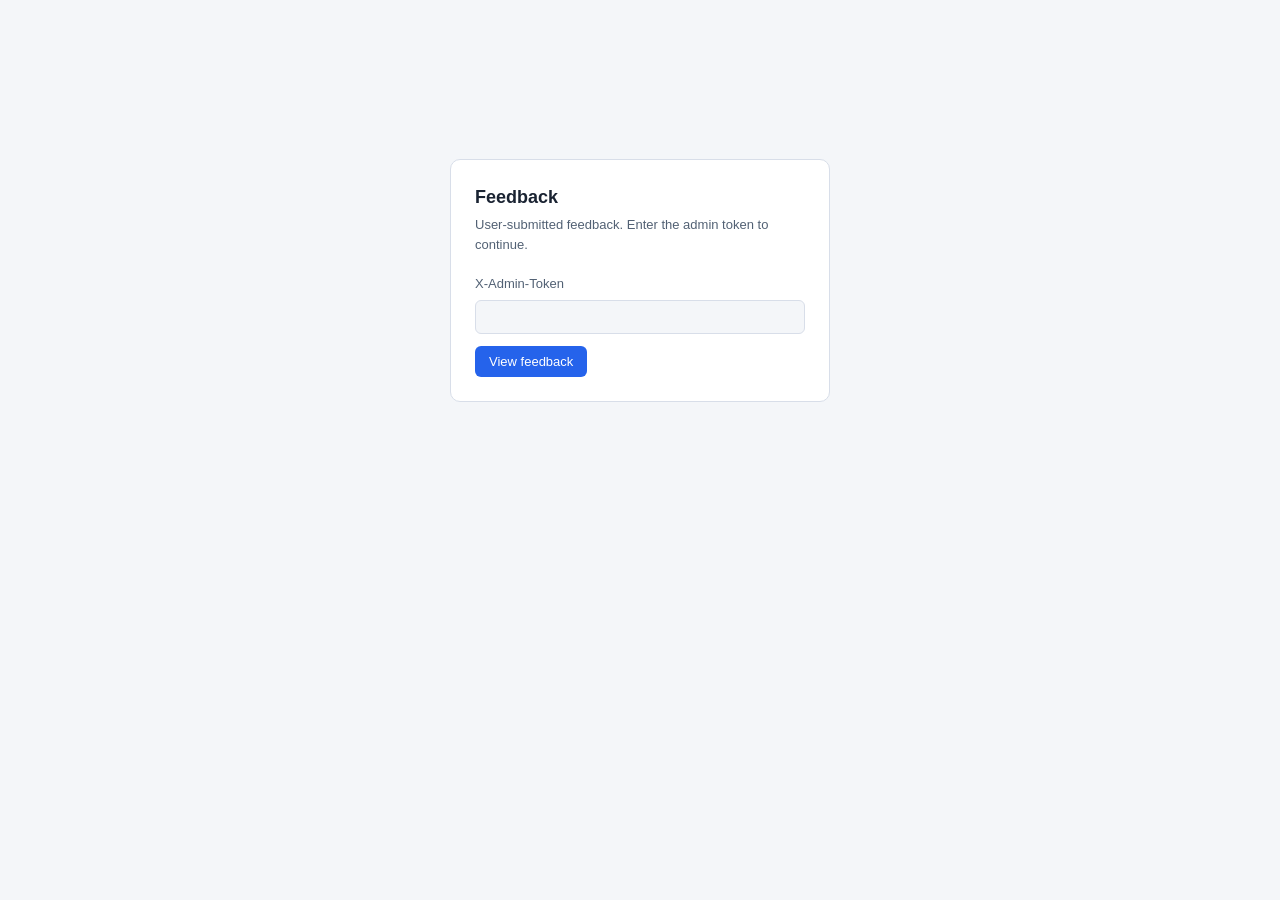
<file: frontend/src/admin/feedback.html>
<!doctype html>
<html lang="en">
<head>
<meta charset="utf-8" />
<meta name="viewport" content="width=device-width, initial-scale=1" />
<meta name="robots" content="noindex, nofollow" />
<title>Feedback — Admin</title>
<style>
  :root {
    --bg: #f4f6f9; --surface: #ffffff; --border: #d8dee9; --text: #1a2332;
    --muted: #526174; --accent: #2563eb; --accent-soft: #eff6ff;
    --success: #059669; --error: #dc2626; --card-bg: #f8fafc;
  }
  @media (prefers-color-scheme: dark) {
    :root {
      --bg: #0f172a; --surface: #1a2436; --border: #303f58; --text: #e8edf5;
      --muted: #9aabc0; --accent: #5b9dff; --accent-soft: #1c2c47;
      --success: #34d399; --error: #f87171; --card-bg: #212d42;
    }
  }
  * { box-sizing: border-box; }
  body {
    margin: 0; background: var(--bg); color: var(--text);
    font: 14px/1.5 -apple-system, BlinkMacSystemFont, "Segoe UI", sans-serif;
    padding: 24px;
  }
  h1 { font-size: 18px; margin: 0 0 4px; }
  .sub { color: var(--muted); margin: 0 0 20px; font-size: 13px; }
  .gate, .content { max-width: 1040px; margin: 0 auto; }
  .gate {
    max-width: 380px; margin-top: 15vh; background: var(--surface);
    border: 1px solid var(--border); border-radius: 10px; padding: 24px;
  }
  .gate label { display: block; font-size: 13px; color: var(--muted); margin-bottom: 6px; }
  .gate input {
    width: 100%; padding: 8px 10px; border: 1px solid var(--border);
    border-radius: 6px; background: var(--bg); color: var(--text); font-size: 14px;
  }
  .gate button, .toolbar button, .filters button {
    padding: 8px 14px; border: none; border-radius: 6px;
    background: var(--accent); color: white; font-size: 13px; cursor: pointer;
  }
  .gate button { margin-top: 12px; }
  .error { color: var(--error); font-size: 13px; margin-top: 10px; display: none; }
  .toolbar { display: flex; justify-content: space-between; align-items: flex-start; margin-bottom: 16px; gap: 16px; }
  .toolbar > .refresh-btn { background: transparent; color: var(--muted); border: 1px solid var(--border); }
  .filters {
    display: flex; flex-wrap: wrap; align-items: center; gap: 8px; margin-bottom: 20px;
    background: var(--surface); border: 1px solid var(--border); border-radius: 8px; padding: 12px;
  }
  .filters label { font-size: 12px; color: var(--muted); }
  .filters input[type="datetime-local"] {
    padding: 6px 8px; border: 1px solid var(--border); border-radius: 6px;
    background: var(--bg); color: var(--text); font-size: 13px;
  }
  .preset-btn {
    padding: 6px 10px; border: 1px solid var(--border); border-radius: 6px;
    background: var(--bg); color: var(--text); font-size: 12px; cursor: pointer;
  }
  .preset-btn:hover { background: var(--accent-soft); }
  .filters .divider { width: 1px; align-self: stretch; background: var(--border); margin: 0 4px; }
  .cards { display: grid; grid-template-columns: repeat(auto-fit, minmax(150px, 1fr)); gap: 12px; margin-bottom: 24px; }
  .card { background: var(--card-bg); border: 1px solid var(--border); border-radius: 8px; padding: 14px; }
  .card .n { font-size: 20px; font-weight: 600; }
  .card .l { font-size: 12px; color: var(--muted); margin-top: 2px; }
  table { width: 100%; border-collapse: collapse; background: var(--surface); border: 1px solid var(--border); border-radius: 8px; overflow: hidden; }
  th, td { text-align: left; padding: 8px 10px; border-bottom: 1px solid var(--border); font-size: 13px; vertical-align: top; }
  th { color: var(--muted); font-weight: 500; background: var(--card-bg); white-space: nowrap; }
  tr:last-child td { border-bottom: none; }
  td.message { white-space: pre-wrap; word-break: break-word; }
  td.when { white-space: nowrap; color: var(--muted); }
  .empty { color: var(--muted); padding: 20px; text-align: center; }
  .table-wrap { background: var(--surface); border: 1px solid var(--border); border-radius: 8px; overflow: hidden; }
  .table-wrap table { border: none; border-radius: 0; }
  .cap-note { color: var(--muted); font-size: 12px; margin-top: 8px; }
  .hidden { display: none; }
</style>
</head>
<body>

<div id="gate" class="gate">
  <h1>Feedback</h1>
  <p class="sub">User-submitted feedback. Enter the admin token to continue.</p>
  <label for="token">X-Admin-Token</label>
  <input id="token" type="password" autocomplete="off" spellcheck="false" />
  <button id="submit">View feedback</button>
  <p id="gateError" class="error"></p>
</div>

<div id="content" class="content hidden">
  <div class="toolbar">
    <div>
      <h1>Feedback</h1>
      <p id="subtitle" class="sub">Loading…</p>
    </div>
    <button id="refresh" type="button" class="refresh-btn">Refresh</button>
  </div>

  <div class="filters">
    <button type="button" class="preset-btn" data-hours="0">All time</button>
    <button type="button" class="preset-btn" data-hours="24">Last 24h</button>
    <button type="button" class="preset-btn" data-hours="168">Last 7d</button>
    <button type="button" class="preset-btn" data-hours="720">Last 30d</button>
    <div class="divider"></div>
    <label for="sinceInput">From</label>
    <input id="sinceInput" type="datetime-local" />
    <label for="untilInput">To</label>
    <input id="untilInput" type="datetime-local" />
    <button id="applyRange" type="button">Apply</button>
  </div>

  <div id="cards" class="cards"></div>

  <div id="tableWrap" class="table-wrap"></div>
  <p id="capNote" class="cap-note hidden"></p>
  <p id="contentError" class="error"></p>
</div>

<script>
(function () {
  const gate = document.getElementById('gate');
  const content = document.getElementById('content');
  const tokenInput = document.getElementById('token');
  const gateError = document.getElementById('gateError');
  const contentError = document.getElementById('contentError');
  const cardsEl = document.getElementById('cards');
  const subtitleEl = document.getElementById('subtitle');
  const sinceInput = document.getElementById('sinceInput');
  const untilInput = document.getElementById('untilInput');
  const tableWrap = document.getElementById('tableWrap');
  const capNote = document.getElementById('capNote');

  const RANGE_KEY = 'admin_feedback_range';
  const LIMIT = 2000;

  function toDatetimeLocalValue(isoString) {
    const d = new Date(isoString);
    const pad = (n) => String(n).padStart(2, '0');
    return d.getFullYear() + '-' + pad(d.getMonth() + 1) + '-' + pad(d.getDate()) +
      'T' + pad(d.getHours()) + ':' + pad(d.getMinutes());
  }

  function getStoredRange() {
    const raw = sessionStorage.getItem(RANGE_KEY);
    if (!raw) return null;
    try {
      const parsed = JSON.parse(raw);
      if (parsed && (parsed.since || parsed.until)) return parsed;
    } catch (e) { /* ignore malformed storage */ }
    return null;
  }

  function setStoredRange(since, until) {
    sessionStorage.setItem(RANGE_KEY, JSON.stringify({ since, until }));
    sinceInput.value = since ? toDatetimeLocalValue(since) : '';
    untilInput.value = until ? toDatetimeLocalValue(until) : '';
  }

  function readRangeInputs() {
    const since = sinceInput.value ? new Date(sinceInput.value).toISOString() : null;
    const until = untilInput.value ? new Date(untilInput.value).toISOString() : null;
    if (since && until && since >= until) {
      throw new Error('"From" must be before "To".');
    }
    return { since, until };
  }

  function getToken() {
    return sessionStorage.getItem('admin_token_feedback') || '';
  }

  function setToken(t) {
    sessionStorage.setItem('admin_token_feedback', t);
  }

  async function fetchFeedback(token, since, until) {
    const params = new URLSearchParams();
    if (since) params.set('since', since);
    if (until) params.set('until', until);
    params.set('limit', String(LIMIT));
    const url = '/api/admin/feedback?' + params.toString();
    const res = await fetch(url, { headers: { 'X-Admin-Token': token } });
    if (res.status === 403) throw new Error('Invalid token.');
    if (res.status === 404) throw new Error('Admin endpoint is not enabled (ADMIN_TOKEN not set on the server).');
    if (res.status === 400) {
      const body = await res.json().catch(() => ({}));
      throw new Error(body.detail || 'Invalid date range.');
    }
    if (!res.ok) throw new Error('Request failed (' + res.status + ').');
    return res.json();
  }

  function renderCards(entries) {
    const withZip = entries.filter((e) => e.zip).length;
    const states = new Set(entries.filter((e) => e.state).map((e) => e.state));
    const cards = [
      ['Entries shown', entries.length],
      ['Distinct states', states.size],
      ['With ZIP', withZip],
    ];
    cardsEl.innerHTML = '';
    cards.forEach(([label, value]) => {
      const card = document.createElement('div');
      card.className = 'card';
      const n = document.createElement('div');
      n.className = 'n';
      n.textContent = String(value);
      const l = document.createElement('div');
      l.className = 'l';
      l.textContent = label;
      card.appendChild(n);
      card.appendChild(l);
      cardsEl.appendChild(card);
    });
  }

  function formatWhen(isoString) {
    const d = new Date(isoString);
    return new Intl.DateTimeFormat('en-US', {
      year: 'numeric', month: 'short', day: '2-digit',
      hour: '2-digit', minute: '2-digit',
    }).format(d);
  }

  function renderTable(entries) {
    if (!entries.length) {
      tableWrap.innerHTML = '<div class="empty">No feedback in this range.</div>';
      return;
    }
    const el = document.createElement('table');
    const thead = document.createElement('thead');
    const headRow = document.createElement('tr');
    ['Submitted', 'State', 'ZIP', 'Message'].forEach((label) => {
      const th = document.createElement('th');
      th.textContent = label;
      headRow.appendChild(th);
    });
    thead.appendChild(headRow);
    el.appendChild(thead);

    const tbody = document.createElement('tbody');
    entries.forEach((entry) => {
      const tr = document.createElement('tr');

      const when = document.createElement('td');
      when.className = 'when';
      when.textContent = formatWhen(entry.submitted_at);
      tr.appendChild(when);

      const state = document.createElement('td');
      state.textContent = entry.state || '—';
      tr.appendChild(state);

      const zip = document.createElement('td');
      zip.textContent = entry.zip || '—';
      tr.appendChild(zip);

      const message = document.createElement('td');
      message.className = 'message';
      message.textContent = entry.message;
      tr.appendChild(message);

      tbody.appendChild(tr);
    });
    el.appendChild(tbody);
    tableWrap.innerHTML = '';
    tableWrap.appendChild(el);
  }

  function applyData(data) {
    subtitleEl.textContent = data.entries.length === 1
      ? '1 feedback entry.'
      : data.entries.length + ' feedback entries.';
    renderCards(data.entries);
    renderTable(data.entries);
    capNote.classList.toggle('hidden', data.count < LIMIT);
    capNote.textContent = 'Showing the most recent ' + LIMIT + ' entries — narrow the date range to see older feedback.';
  }

  async function load(token, since, until) {
    contentError.style.display = 'none';
    try {
      const data = await fetchFeedback(token, since, until);
      setStoredRange(since, until);
      applyData(data);
    } catch (err) {
      contentError.textContent = err.message;
      contentError.style.display = 'block';
    }
  }

  async function tryEnter(token) {
    gateError.style.display = 'none';
    try {
      const stored = getStoredRange();
      const since = stored ? stored.since : null;
      const until = stored ? stored.until : null;
      const data = await fetchFeedback(token, since, until);
      setToken(token);
      setStoredRange(since, until);
      gate.classList.add('hidden');
      content.classList.remove('hidden');
      applyData(data);
    } catch (err) {
      gateError.textContent = err.message;
      gateError.style.display = 'block';
    }
  }

  function applyRange() {
    contentError.style.display = 'none';
    try {
      const { since, until } = readRangeInputs();
      load(getToken(), since, until);
    } catch (err) {
      contentError.textContent = err.message;
      contentError.style.display = 'block';
    }
  }

  function applyPreset(hours) {
    if (hours === 0) {
      load(getToken(), null, null);
      return;
    }
    const until = new Date();
    const since = new Date(until.getTime() - hours * 3600000);
    load(getToken(), since.toISOString(), until.toISOString());
  }

  document.getElementById('submit').addEventListener('click', () => {
    const t = tokenInput.value.trim();
    if (t) tryEnter(t);
  });
  tokenInput.addEventListener('keydown', (e) => {
    if (e.key === 'Enter') document.getElementById('submit').click();
  });
  document.getElementById('refresh').addEventListener('click', () => {
    const stored = getStoredRange();
    load(getToken(), stored ? stored.since : null, stored ? stored.until : null);
  });
  document.getElementById('applyRange').addEventListener('click', applyRange);
  [sinceInput, untilInput].forEach((el) => el.addEventListener('keydown', (e) => {
    if (e.key === 'Enter') applyRange();
  }));
  document.querySelectorAll('.preset-btn').forEach((btn) => {
    btn.addEventListener('click', () => applyPreset(Number(btn.dataset.hours)));
  });

  const existing = getToken();
  if (existing) {
    tryEnter(existing);
  }
})();
</script>

</body>
</html>
</file>
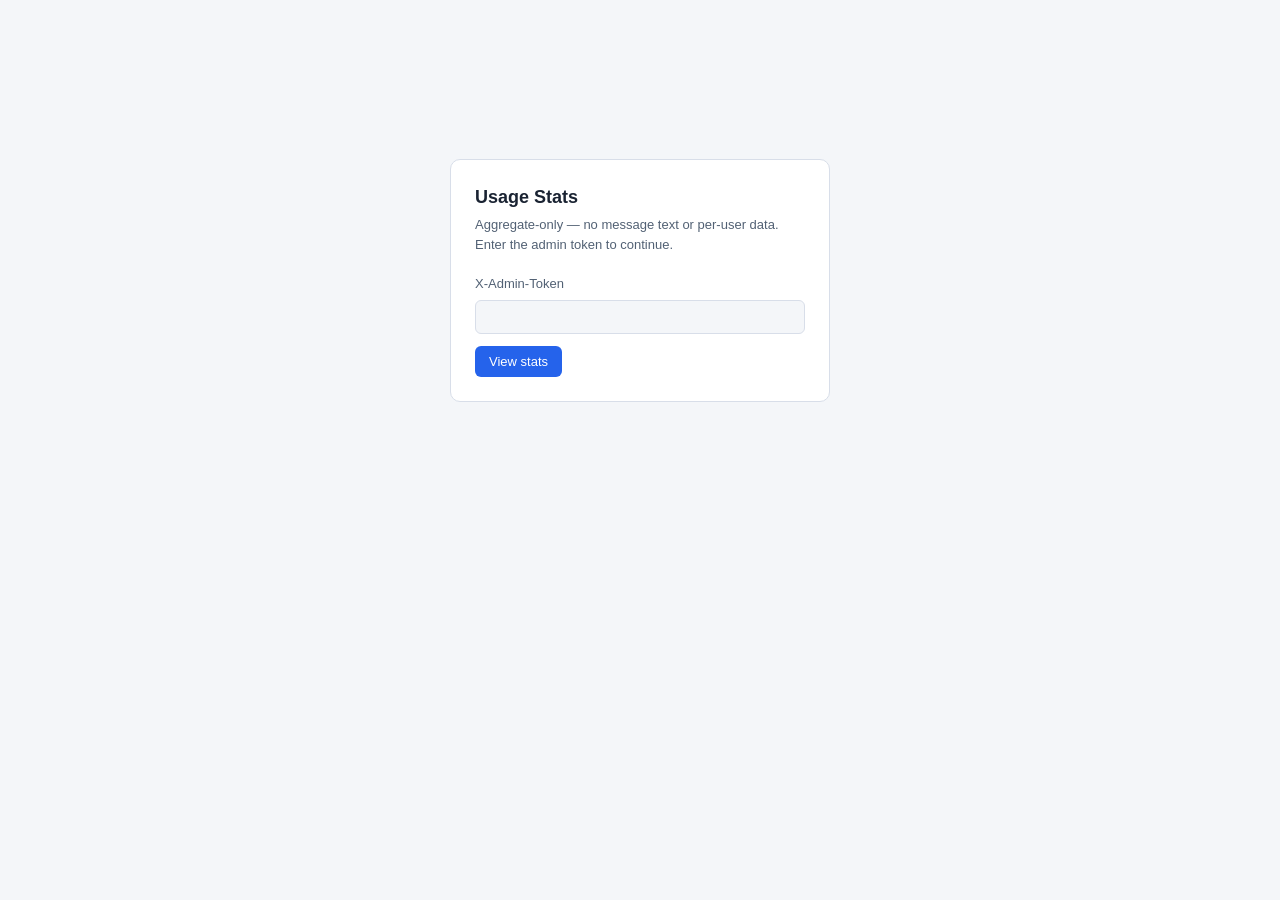
<file: frontend/src/admin/usage.html>
<!doctype html>
<html lang="en">
<head>
<meta charset="utf-8" />
<meta name="viewport" content="width=device-width, initial-scale=1" />
<meta name="robots" content="noindex, nofollow" />
<title>Usage Stats — Admin</title>
<style>
  :root {
    --bg: #f4f6f9; --surface: #ffffff; --border: #d8dee9; --text: #1a2332;
    --muted: #526174; --accent: #2563eb; --accent-soft: #eff6ff;
    --success: #059669; --error: #dc2626; --card-bg: #f8fafc;
  }
  @media (prefers-color-scheme: dark) {
    :root {
      --bg: #0f172a; --surface: #1a2436; --border: #303f58; --text: #e8edf5;
      --muted: #9aabc0; --accent: #5b9dff; --accent-soft: #1c2c47;
      --success: #34d399; --error: #f87171; --card-bg: #212d42;
    }
  }
  * { box-sizing: border-box; }
  body {
    margin: 0; background: var(--bg); color: var(--text);
    font: 14px/1.5 -apple-system, BlinkMacSystemFont, "Segoe UI", sans-serif;
    padding: 24px;
  }
  h1 { font-size: 18px; margin: 0 0 4px; }
  h2 { font-size: 14px; margin: 0 0 12px; }
  h3 { font-size: 12px; margin: 0 0 8px; color: var(--muted); font-weight: 500; }
  .sub { color: var(--muted); margin: 0 0 20px; font-size: 13px; }
  .gate, .content { max-width: 1040px; margin: 0 auto; }
  .gate {
    max-width: 380px; margin-top: 15vh; background: var(--surface);
    border: 1px solid var(--border); border-radius: 10px; padding: 24px;
  }
  .gate label { display: block; font-size: 13px; color: var(--muted); margin-bottom: 6px; }
  .gate input {
    width: 100%; padding: 8px 10px; border: 1px solid var(--border);
    border-radius: 6px; background: var(--bg); color: var(--text); font-size: 14px;
  }
  .gate button, .toolbar button, .filters button {
    padding: 8px 14px; border: none; border-radius: 6px;
    background: var(--accent); color: white; font-size: 13px; cursor: pointer;
  }
  .gate button { margin-top: 12px; }
  .error { color: var(--error); font-size: 13px; margin-top: 10px; display: none; }
  .toolbar { display: flex; justify-content: space-between; align-items: flex-start; margin-bottom: 16px; gap: 16px; }
  .toolbar > .refresh-btn { background: transparent; color: var(--muted); border: 1px solid var(--border); }
  .filters {
    display: flex; flex-wrap: wrap; align-items: center; gap: 8px; margin-bottom: 20px;
    background: var(--surface); border: 1px solid var(--border); border-radius: 8px; padding: 12px;
  }
  .filters label { font-size: 12px; color: var(--muted); }
  .filters input[type="datetime-local"] {
    padding: 6px 8px; border: 1px solid var(--border); border-radius: 6px;
    background: var(--bg); color: var(--text); font-size: 13px;
  }
  .preset-btn {
    padding: 6px 10px; border: 1px solid var(--border); border-radius: 6px;
    background: var(--bg); color: var(--text); font-size: 12px; cursor: pointer;
  }
  .preset-btn:hover { background: var(--accent-soft); }
  .filters .divider { width: 1px; align-self: stretch; background: var(--border); margin: 0 4px; }
  .cards { display: grid; grid-template-columns: repeat(auto-fit, minmax(150px, 1fr)); gap: 12px; margin-bottom: 24px; }
  .card { background: var(--card-bg); border: 1px solid var(--border); border-radius: 8px; padding: 14px; }
  .card .n { font-size: 20px; font-weight: 600; }
  .card .l { font-size: 12px; color: var(--muted); margin-top: 2px; }
  .chart-card {
    background: var(--surface); border: 1px solid var(--border); border-radius: 8px;
    padding: 16px; margin-bottom: 16px;
  }
  .chart-card-head { display: flex; justify-content: space-between; align-items: center; margin-bottom: 4px; }
  .chart-card select {
    padding: 5px 8px; border: 1px solid var(--border); border-radius: 6px;
    background: var(--bg); color: var(--text); font-size: 12px;
  }
  .bar-row { display: grid; grid-template-columns: repeat(3, 1fr); gap: 16px; }
  @media (max-width: 720px) { .bar-row { grid-template-columns: 1fr; } }
  .chart-svg { width: 100%; height: auto; overflow: visible; }
  .chart-empty { color: var(--muted); font-size: 12px; padding: 24px 0; text-align: center; }
  .axis-line { stroke: var(--border); stroke-width: 1; }
  .axis-text { fill: var(--muted); font-size: 10px; }
  .gridline { stroke: var(--border); stroke-width: 1; }
  .mark-line { stroke: var(--accent); stroke-width: 2; fill: none; stroke-linejoin: round; stroke-linecap: round; }
  .mark-area { fill: var(--accent); opacity: 0.1; }
  .mark-dot { fill: var(--accent); stroke: var(--surface); stroke-width: 2; }
  .crosshair { stroke: var(--muted); stroke-width: 1; opacity: 0; pointer-events: none; }
  .bar-rect { fill: var(--accent); }
  .bar-rect:hover, .bar-rect.hovered { opacity: 0.8; }
  .hit-layer { fill: transparent; }
  .tooltip {
    position: fixed; pointer-events: none; background: var(--text); color: var(--bg);
    padding: 6px 10px; border-radius: 6px; font-size: 12px; line-height: 1.4;
    display: none; z-index: 10; max-width: 220px;
  }
  .tooltip .tv { font-weight: 600; }
  .tooltip .tl { opacity: 0.75; }
  .tooltip .ts { display: flex; justify-content: space-between; gap: 12px; }
  .tooltip .ts + .ts { margin-top: 2px; }
  .tooltip .ts-name { opacity: 0.85; }
  table { width: 100%; border-collapse: collapse; background: var(--surface); border: 1px solid var(--border); border-radius: 8px; overflow: hidden; }
  th, td { text-align: left; padding: 8px 10px; border-bottom: 1px solid var(--border); font-size: 13px; font-variant-numeric: tabular-nums; }
  th { color: var(--muted); font-weight: 500; background: var(--card-bg); }
  th.sortable { cursor: pointer; user-select: none; white-space: nowrap; }
  th.sortable:hover { color: var(--text); }
  th.sortable .arrow { display: inline-block; width: 10px; opacity: 0.5; }
  th.sortable.sorted .arrow { opacity: 1; }
  tr:last-child td { border-bottom: none; }
  .hidden { display: none; }
  .empty { color: var(--muted); padding: 20px; text-align: center; }
  .series-legend {
    display: flex; flex-wrap: wrap; align-items: flex-start; gap: 10px 20px;
    margin-bottom: 12px; font-size: 12px;
  }
  .series-group { display: flex; flex-wrap: wrap; align-items: center; gap: 6px 10px; }
  .series-group-title { color: var(--muted); font-weight: 500; margin-right: 2px; }
  .series-legend label {
    display: inline-flex; align-items: center; gap: 5px; cursor: pointer; white-space: nowrap;
  }
  .series-swatch { width: 10px; height: 10px; border-radius: 2px; flex-shrink: 0; }
  .series-swatch.total { border: 1px solid var(--border); }
</style>
</head>
<body>

<div id="gate" class="gate">
  <h1>Usage Stats</h1>
  <p class="sub">Aggregate-only — no message text or per-user data. Enter the admin token to continue.</p>
  <label for="token">X-Admin-Token</label>
  <input id="token" type="password" autocomplete="off" spellcheck="false" />
  <button id="submit">View stats</button>
  <p id="gateError" class="error"></p>
</div>

<div id="content" class="content hidden">
  <div class="toolbar">
    <div>
      <h1>Usage Stats</h1>
      <p id="subtitle" class="sub">Loading…</p>
    </div>
    <button id="refresh" type="button" class="refresh-btn">Refresh</button>
  </div>

  <div class="filters">
    <button type="button" class="preset-btn" data-hours="24">Last 24h</button>
    <button type="button" class="preset-btn" data-hours="168">Last 7d</button>
    <button type="button" class="preset-btn" data-hours="720">Last 30d</button>
    <button type="button" class="preset-btn" data-hours="2160">Last 3mo</button>
    <div class="divider"></div>
    <label for="sinceInput">From</label>
    <input id="sinceInput" type="datetime-local" />
    <label for="untilInput">To</label>
    <input id="untilInput" type="datetime-local" />
    <button id="applyRange" type="button">Apply</button>
  </div>

  <div id="cards" class="cards"></div>

  <div id="charts">
    <div class="chart-card">
      <div class="chart-card-head"><h2>Requests over time</h2></div>
      <div class="series-legend" id="legendRequests"></div>
      <div id="chartRequests"></div>
    </div>
    <div class="chart-card">
      <div class="chart-card-head"><h2>Cost over time</h2></div>
      <div class="series-legend" id="legendCost"></div>
      <div id="chartCost"></div>
    </div>
    <div class="chart-card">
      <div class="chart-card-head"><h2>Error rate over time</h2></div>
      <div id="chartErrorRate"></div>
    </div>
    <div class="chart-card">
      <h2>Region</h2>
      <div class="bar-row">
        <div><h3>Requests</h3><div id="barRegionRequests"></div></div>
        <div><h3>Cost</h3><div id="barRegionCost"></div></div>
        <div><h3>Error rate</h3><div id="barRegionErrorRate"></div></div>
      </div>
    </div>
    <div class="chart-card">
      <h2>Mode</h2>
      <div class="bar-row">
        <div><h3>Requests</h3><div id="barModeRequests"></div></div>
        <div><h3>Cost</h3><div id="barModeCost"></div></div>
        <div><h3>Error rate</h3><div id="barModeErrorRate"></div></div>
      </div>
    </div>
    <div class="chart-card">
      <h2>Model</h2>
      <div class="bar-row">
        <div><h3>Requests</h3><div id="barModelRequests"></div></div>
        <div><h3>Cost</h3><div id="barModelCost"></div></div>
        <div><h3>Error rate</h3><div id="barModelErrorRate"></div></div>
      </div>
    </div>
  </div>

  <div class="chart-card">
    <h2>By state</h2>
    <div id="tableWrapRegion"></div>
  </div>
  <div class="chart-card">
    <h2>By mode</h2>
    <div id="tableWrapMode"></div>
  </div>
  <div class="chart-card">
    <h2>By model</h2>
    <div id="tableWrapModel"></div>
  </div>
  <p id="contentError" class="error"></p>
</div>

<div id="tooltip" class="tooltip"></div>

<script>
(function () {
  const gate = document.getElementById('gate');
  const content = document.getElementById('content');
  const tokenInput = document.getElementById('token');
  const gateError = document.getElementById('gateError');
  const contentError = document.getElementById('contentError');
  const cardsEl = document.getElementById('cards');
  const subtitleEl = document.getElementById('subtitle');
  const sinceInput = document.getElementById('sinceInput');
  const untilInput = document.getElementById('untilInput');
  const tooltipEl = document.getElementById('tooltip');

  const RANGE_KEY = 'admin_usage_range';
  const SERIES_COLORS = ['#dc2626', '#059669', '#d97706', '#7c3aed', '#db2777', '#0891b2', '#65a30d', '#4f46e5', '#ea580c', '#0d9488'];
  const DIMENSION_KEYS = ['region', 'mode', 'model'];
  const DIMENSION_LABELS = { region: 'Region', mode: 'Mode', model: 'Model' };
  const SERIES_CAP = 8;
  let currentTz = 'UTC';
  let currentRows = [];
  let requestsVisibility = { total: true };
  let costVisibility = { total: true };
  let requestsChartData = null;
  let costChartData = null;
  let requestsColorMap = {};
  let costColorMap = {};

  // ---------- time helpers ----------

  function formatHourBucket(utcNaiveString, tz) {
    // DuckDB TIMESTAMP text like "2026-08-13 14:00:00" — naive, always UTC.
    const iso = String(utcNaiveString).replace(' ', 'T') + (String(utcNaiveString).includes('Z') ? '' : 'Z');
    const d = new Date(iso);
    return new Intl.DateTimeFormat('en-US', {
      timeZone: tz, year: 'numeric', month: 'short', day: '2-digit',
      hour: '2-digit', minute: '2-digit',
    }).format(d);
  }

  function toEpochMs(utcNaiveString) {
    const iso = String(utcNaiveString).replace(' ', 'T') + (String(utcNaiveString).includes('Z') ? '' : 'Z');
    return new Date(iso).getTime();
  }

  function toDatetimeLocalValue(isoString) {
    const d = new Date(isoString);
    const pad = (n) => String(n).padStart(2, '0');
    return d.getFullYear() + '-' + pad(d.getMonth() + 1) + '-' + pad(d.getDate()) +
      'T' + pad(d.getHours()) + ':' + pad(d.getMinutes());
  }

  // ---------- range persistence ----------

  function getStoredRange() {
    const raw = sessionStorage.getItem(RANGE_KEY);
    if (!raw) return null;
    try {
      const parsed = JSON.parse(raw);
      if (parsed && parsed.since && parsed.until) return parsed;
    } catch (e) { /* ignore malformed storage */ }
    return null;
  }

  function setStoredRange(since, until) {
    sessionStorage.setItem(RANGE_KEY, JSON.stringify({ since, until }));
    sinceInput.value = toDatetimeLocalValue(since);
    untilInput.value = toDatetimeLocalValue(until);
  }

  function readRangeInputs() {
    if (!sinceInput.value || !untilInput.value) {
      throw new Error('Both From and To are required.');
    }
    const since = new Date(sinceInput.value).toISOString();
    const until = new Date(untilInput.value).toISOString();
    if (since >= until) {
      throw new Error('"From" must be before "To".');
    }
    return { since, until };
  }

  function getToken() {
    return sessionStorage.getItem('admin_token') || '';
  }

  function setToken(t) {
    sessionStorage.setItem('admin_token', t);
  }

  // ---------- data fetch ----------

  async function fetchUsage(token, since, until) {
    let url = '/api/admin/usage';
    if (since && until) {
      url += '?since=' + encodeURIComponent(since) + '&until=' + encodeURIComponent(until);
    }
    const res = await fetch(url, { headers: { 'X-Admin-Token': token } });
    if (res.status === 403) throw new Error('Invalid token.');
    if (res.status === 404) throw new Error('Admin endpoint is not enabled (ADMIN_TOKEN not set on the server).');
    if (res.status === 400) {
      const body = await res.json().catch(() => ({}));
      throw new Error(body.detail || 'Invalid date range.');
    }
    if (!res.ok) throw new Error('Request failed (' + res.status + ').');
    return res.json();
  }

  // ---------- summary cards ----------

  function renderCards(rows) {
    const totals = rows.reduce((acc, r) => {
      acc.sessions += r.sessions_new;
      acc.requests += r.requests_total;
      acc.errors += r.requests_error;
      acc.latencySum += r.latency_ms_sum;
      acc.costUsd += r.cost_usd_sum || 0;
      acc.tokensIn += r.tokens_in_sum || 0;
      acc.tokensOut += r.tokens_out_sum || 0;
      acc.promptLenSum += r.prompt_len_sum || 0;
      acc.requestsWithTokens += r.requests_with_tokens || 0;
      return acc;
    }, {
      sessions: 0, requests: 0, errors: 0, latencySum: 0, costUsd: 0,
      tokensIn: 0, tokensOut: 0, promptLenSum: 0, requestsWithTokens: 0,
    });

    const totalTokens = totals.tokensIn + totals.tokensOut;
    const avgLatency = totals.requests ? Math.round(totals.latencySum / totals.requests) : 0;
    const errorRate = totals.requests ? ((totals.errors / totals.requests) * 100).toFixed(1) : '0.0';
    const avgPromptLen = totals.requests ? Math.round(totals.promptLenSum / totals.requests) : 0;
    const avgTokensPerRequest = totals.requests ? Math.round(totalTokens / totals.requests) : 0;
    const avgTokensPerTokenBearingRequest = totals.requestsWithTokens
      ? Math.round(totalTokens / totals.requestsWithTokens) : 0;
    const avgCostPerRequest = totals.requests ? totals.costUsd / totals.requests : 0;
    const avgCostPerTokenBearingRequest = totals.requestsWithTokens
      ? totals.costUsd / totals.requestsWithTokens : 0;

    const cards = [
      ['New sessions', totals.sessions],
      ['Requests', totals.requests],
      ['Error rate', errorRate + '%'],
      ['Avg latency', avgLatency + ' ms'],
      ['Avg prompt length', avgPromptLen + ' chars'],
      ['Total cost', '$' + totals.costUsd.toFixed(2)],
      ['Avg tokens/request', avgTokensPerRequest.toLocaleString()],
      ['Avg tokens/request (token-bearing)', avgTokensPerTokenBearingRequest.toLocaleString()],
      ['Avg cost/request', '$' + avgCostPerRequest.toFixed(4)],
      ['Avg cost/request (token-bearing)', '$' + avgCostPerTokenBearingRequest.toFixed(4)],
    ];
    cardsEl.innerHTML = '';
    cards.forEach(([label, value]) => {
      const card = document.createElement('div');
      card.className = 'card';
      const n = document.createElement('div');
      n.className = 'n';
      n.textContent = String(value);
      const l = document.createElement('div');
      l.className = 'l';
      l.textContent = label;
      card.appendChild(n);
      card.appendChild(l);
      cardsEl.appendChild(card);
    });
  }

  // ---------- raw table ----------

  function dimensionTableColumns(dimensionLabel) {
    return [
      { key: 'key', label: dimensionLabel, format: (v) => v },
      { key: 'requests', label: 'Requests', format: (v) => v.toLocaleString() },
      { key: 'errorRate', label: 'Error rate', format: (v) => v.toFixed(1) + '%' },
      { key: 'avgLatency', label: 'Avg latency', format: (v) => Math.round(v) + ' ms' },
      { key: 'avgPromptLen', label: 'Avg prompt length', format: (v) => Math.round(v) + ' chars' },
      { key: 'totalCost', label: 'Total cost', format: (v) => '$' + v.toFixed(2) },
      { key: 'avgTokensPerRequest', label: 'Avg tokens/request', format: (v) => Math.round(v).toLocaleString() },
      { key: 'avgTokensPerTokenBearingRequest', label: 'Avg tokens/request (token-bearing)', format: (v) => Math.round(v).toLocaleString() },
      { key: 'avgCostPerRequest', label: 'Avg cost/request', format: (v) => '$' + v.toFixed(4) },
    ];
  }

  const DIMENSION_TABLES = [
    { dimension: 'region', label: 'Region', containerId: 'tableWrapRegion', sort: { key: 'requests', dir: 'desc' } },
    { dimension: 'mode', label: 'Mode', containerId: 'tableWrapMode', sort: { key: 'requests', dir: 'desc' } },
    { dimension: 'model', label: 'Model', containerId: 'tableWrapModel', sort: { key: 'requests', dir: 'desc' } },
  ];

  function aggregateByDimension(rows, dimension) {
    const groups = new Map();
    // Exclude session-creation rows (requests_total=0, see groupByDimension) —
    // this table reports per-request metrics, and a session-only row has none.
    rows.filter((r) => r.requests_total > 0).forEach((r) => {
      const key = r[dimension] || 'unknown';
      const existing = groups.get(key) || {
        requests: 0, errors: 0, latencySum: 0, promptLenSum: 0, costUsd: 0,
        tokensIn: 0, tokensOut: 0, requestsWithTokens: 0,
      };
      existing.requests += r.requests_total;
      existing.errors += r.requests_error;
      existing.latencySum += r.latency_ms_sum;
      existing.promptLenSum += r.prompt_len_sum || 0;
      existing.costUsd += r.cost_usd_sum || 0;
      existing.tokensIn += r.tokens_in_sum || 0;
      existing.tokensOut += r.tokens_out_sum || 0;
      existing.requestsWithTokens += r.requests_with_tokens || 0;
      groups.set(key, existing);
    });
    return [...groups.entries()].map(([key, g]) => {
      const totalTokens = g.tokensIn + g.tokensOut;
      return {
        key,
        requests: g.requests,
        errorRate: g.requests ? (g.errors / g.requests) * 100 : 0,
        avgLatency: g.requests ? g.latencySum / g.requests : 0,
        avgPromptLen: g.requests ? g.promptLenSum / g.requests : 0,
        totalCost: g.costUsd,
        avgTokensPerRequest: g.requests ? totalTokens / g.requests : 0,
        avgTokensPerTokenBearingRequest: g.requestsWithTokens ? totalTokens / g.requestsWithTokens : 0,
        avgCostPerRequest: g.requests ? g.costUsd / g.requests : 0,
      };
    });
  }

  function renderDimensionTable(table) {
    const container = document.getElementById(table.containerId);
    const columns = dimensionTableColumns(table.label);
    const dimRows = aggregateByDimension(currentRows, table.dimension);
    if (!dimRows.length) {
      container.innerHTML = '<div class="empty">No usage recorded yet.</div>';
      return;
    }
    const sortCol = columns.find((c) => c.key === table.sort.key);
    const dirMul = table.sort.dir === 'asc' ? 1 : -1;
    dimRows.sort((a, b) => {
      const av = a[sortCol.key], bv = b[sortCol.key];
      if (typeof av === 'string') return av.localeCompare(bv) * dirMul;
      return (av - bv) * dirMul;
    });

    const el = document.createElement('table');
    const thead = document.createElement('thead');
    const headRow = document.createElement('tr');
    columns.forEach((col) => {
      const th = document.createElement('th');
      th.className = 'sortable' + (col.key === table.sort.key ? ' sorted' : '');
      th.tabIndex = 0;
      const label = document.createElement('span');
      label.textContent = col.label + ' ';
      const arrow = document.createElement('span');
      arrow.className = 'arrow';
      arrow.textContent = col.key === table.sort.key ? (table.sort.dir === 'asc' ? '▲' : '▼') : '↕';
      th.appendChild(label);
      th.appendChild(arrow);
      const activate = () => {
        table.sort = {
          key: col.key,
          dir: table.sort.key === col.key && table.sort.dir === 'desc' ? 'asc' : 'desc',
        };
        renderDimensionTable(table);
      };
      th.addEventListener('click', activate);
      th.addEventListener('keydown', (e) => { if (e.key === 'Enter' || e.key === ' ') { e.preventDefault(); activate(); } });
      headRow.appendChild(th);
    });
    thead.appendChild(headRow);
    el.appendChild(thead);

    const tbody = document.createElement('tbody');
    dimRows.forEach((row) => {
      const tr = document.createElement('tr');
      columns.forEach((col) => {
        const td = document.createElement('td');
        td.textContent = col.format(row[col.key]);
        tr.appendChild(td);
      });
      tbody.appendChild(tr);
    });
    el.appendChild(tbody);
    container.innerHTML = '';
    container.appendChild(el);
  }

  function renderTable(rows) {
    currentRows = rows;
    DIMENSION_TABLES.forEach(renderDimensionTable);
  }

  // ---------- tooltip ----------

  function showTooltip(x, y, labelText, valueText) {
    tooltipEl.innerHTML = '';
    const v = document.createElement('div');
    v.className = 'tv';
    v.textContent = valueText;
    const l = document.createElement('div');
    l.className = 'tl';
    l.textContent = labelText;
    tooltipEl.appendChild(v);
    tooltipEl.appendChild(l);
    tooltipEl.style.left = (x + 14) + 'px';
    tooltipEl.style.top = (y + 14) + 'px';
    tooltipEl.style.display = 'block';
  }

  function hideTooltip() {
    tooltipEl.style.display = 'none';
  }

  function showMultiTooltip(x, y, timeLabel, entries) {
    tooltipEl.innerHTML = '';
    const timeEl = document.createElement('div');
    timeEl.className = 'tl';
    timeEl.textContent = timeLabel;
    tooltipEl.appendChild(timeEl);
    entries.forEach(({ label, value }) => {
      const row = document.createElement('div');
      row.className = 'ts';
      const name = document.createElement('span');
      name.className = 'ts-name';
      name.textContent = label;
      const val = document.createElement('span');
      val.className = 'tv';
      val.textContent = value;
      row.appendChild(name);
      row.appendChild(val);
      tooltipEl.appendChild(row);
    });
    tooltipEl.style.left = (x + 14) + 'px';
    tooltipEl.style.top = (y + 14) + 'px';
    tooltipEl.style.display = 'block';
  }

  // ---------- chart: line (time series) ----------

  function niceMax(value) {
    if (value <= 0) return 1;
    const magnitude = Math.pow(10, Math.floor(Math.log10(value)));
    const normalized = value / magnitude;
    let niceNormalized;
    if (normalized <= 1) niceNormalized = 1;
    else if (normalized <= 2) niceNormalized = 2;
    else if (normalized <= 5) niceNormalized = 5;
    else niceNormalized = 10;
    return niceNormalized * magnitude;
  }

  function renderLineChart(container, points, opts) {
    container.innerHTML = '';
    if (!points.length) {
      const empty = document.createElement('div');
      empty.className = 'chart-empty';
      empty.textContent = 'No data in this range.';
      container.appendChild(empty);
      return;
    }
    const W = 760, H = 200;
    const margin = { top: 10, right: 16, bottom: 26, left: 48 };
    const plotW = W - margin.left - margin.right;
    const plotH = H - margin.top - margin.bottom;

    const tMin = points[0].t, tMax = points[points.length - 1].t;
    const vMaxRaw = Math.max(...points.map((p) => p.v));
    const vMax = niceMax(vMaxRaw || 1);
    const xScale = (t) => margin.left + (tMax > tMin ? (t - tMin) / (tMax - tMin) : 0.5) * plotW;
    const yScale = (v) => margin.top + plotH - (v / vMax) * plotH;

    const svg = document.createElementNS('http://www.w3.org/2000/svg', 'svg');
    svg.setAttribute('viewBox', '0 0 ' + W + ' ' + H);
    svg.setAttribute('class', 'chart-svg');
    svg.setAttribute('role', 'img');
    svg.setAttribute('aria-label', opts.label);

    // gridlines (0/50/100%)
    [0, 0.5, 1].forEach((frac) => {
      const y = margin.top + plotH - frac * plotH;
      const line = document.createElementNS(svg.namespaceURI, 'line');
      line.setAttribute('x1', margin.left); line.setAttribute('x2', W - margin.right);
      line.setAttribute('y1', y); line.setAttribute('y2', y);
      line.setAttribute('class', 'gridline');
      svg.appendChild(line);
      const text = document.createElementNS(svg.namespaceURI, 'text');
      text.setAttribute('x', margin.left - 6); text.setAttribute('y', y + 3);
      text.setAttribute('text-anchor', 'end'); text.setAttribute('class', 'axis-text');
      text.textContent = opts.formatValue(frac * vMax);
      svg.appendChild(text);
    });

    // area + line
    const linePath = points.map((p, i) => (i === 0 ? 'M' : 'L') + xScale(p.t) + ',' + yScale(p.v)).join(' ');
    const areaPath = linePath +
      ' L' + xScale(tMax) + ',' + yScale(0) + ' L' + xScale(tMin) + ',' + yScale(0) + ' Z';
    const area = document.createElementNS(svg.namespaceURI, 'path');
    area.setAttribute('d', areaPath); area.setAttribute('class', 'mark-area');
    svg.appendChild(area);
    const line = document.createElementNS(svg.namespaceURI, 'path');
    line.setAttribute('d', linePath); line.setAttribute('class', 'mark-line');
    svg.appendChild(line);

    // end dot + direct label
    const last = points[points.length - 1];
    const dot = document.createElementNS(svg.namespaceURI, 'circle');
    dot.setAttribute('cx', xScale(last.t)); dot.setAttribute('cy', yScale(last.v));
    dot.setAttribute('r', 4); dot.setAttribute('class', 'mark-dot');
    svg.appendChild(dot);

    // x-axis ticks: first, middle, last — drop the middle tick if it would
    // render too close to either edge label to read cleanly.
    const MIN_TICK_GAP_PX = 90;
    let tickIdxs = [0, points.length - 1];
    if (points.length > 2) {
      const midIdx = Math.floor(points.length / 2);
      const midX = xScale(points[midIdx].t);
      if (midX - xScale(points[0].t) >= MIN_TICK_GAP_PX && xScale(points[points.length - 1].t) - midX >= MIN_TICK_GAP_PX) {
        tickIdxs = [0, midIdx, points.length - 1];
      }
    }
    [...new Set(tickIdxs)].forEach((idx) => {
      const p = points[idx];
      const text = document.createElementNS(svg.namespaceURI, 'text');
      text.setAttribute('x', xScale(p.t)); text.setAttribute('y', H - 6);
      text.setAttribute('text-anchor', idx === 0 ? 'start' : idx === points.length - 1 ? 'end' : 'middle');
      text.setAttribute('class', 'axis-text');
      text.textContent = opts.formatTime(p.t);
      svg.appendChild(text);
    });

    // crosshair
    const crosshair = document.createElementNS(svg.namespaceURI, 'line');
    crosshair.setAttribute('y1', margin.top); crosshair.setAttribute('y2', margin.top + plotH);
    crosshair.setAttribute('class', 'crosshair');
    svg.appendChild(crosshair);

    // hit layer
    const hitLayer = document.createElementNS(svg.namespaceURI, 'rect');
    hitLayer.setAttribute('x', margin.left); hitLayer.setAttribute('y', margin.top);
    hitLayer.setAttribute('width', plotW); hitLayer.setAttribute('height', plotH);
    hitLayer.setAttribute('class', 'hit-layer');
    svg.appendChild(hitLayer);

    function nearestPoint(clientX, svgEl) {
      const rect = svgEl.getBoundingClientRect();
      const relX = ((clientX - rect.left) / rect.width) * W;
      let nearest = points[0], bestDist = Infinity;
      for (const p of points) {
        const dist = Math.abs(xScale(p.t) - relX);
        if (dist < bestDist) { bestDist = dist; nearest = p; }
      }
      return nearest;
    }

    hitLayer.addEventListener('pointermove', (e) => {
      const p = nearestPoint(e.clientX, svg);
      crosshair.setAttribute('x1', xScale(p.t));
      crosshair.setAttribute('x2', xScale(p.t));
      crosshair.style.opacity = '1';
      showTooltip(e.clientX, e.clientY, opts.formatTime(p.t, true), opts.formatValue(p.v));
    });
    hitLayer.addEventListener('pointerleave', () => {
      crosshair.style.opacity = '0';
      hideTooltip();
    });

    container.appendChild(svg);
  }

  function getVisibleSeries(data, visibility, colorMap) {
    const series = [];
    if (visibility.total && data.total.length) {
      series.push({
        id: 'total',
        label: 'Total',
        points: data.total,
        color: colorMap.total || 'var(--accent)',
        strokeWidth: 2.5,
      });
    }
    DIMENSION_KEYS.forEach((dim) => {
      (data.groups[dim] || []).forEach((s) => {
        if (visibility[s.id]) {
          series.push({
            id: s.id,
            label: DIMENSION_LABELS[dim] + ': ' + s.label,
            points: s.points,
            color: colorMap[s.id],
            strokeWidth: 2,
          });
        }
      });
    });
    return series;
  }

  function renderMultiLineChart(container, data, visibility, colorMap, opts) {
    container.innerHTML = '';
    if (!data.total.length) {
      const empty = document.createElement('div');
      empty.className = 'chart-empty';
      empty.textContent = 'No data in this range.';
      container.appendChild(empty);
      return;
    }
    const visible = getVisibleSeries(data, visibility, colorMap);
    if (!visible.length) {
      const empty = document.createElement('div');
      empty.className = 'chart-empty';
      empty.textContent = 'Select at least one series.';
      container.appendChild(empty);
      return;
    }

    const W = 760, H = 200;
    const margin = { top: 10, right: 16, bottom: 26, left: 48 };
    const plotW = W - margin.left - margin.right;
    const plotH = H - margin.top - margin.bottom;

    const pointsRef = data.total;
    const tMin = pointsRef[0].t;
    const tMax = pointsRef[pointsRef.length - 1].t;
    let vMaxRaw = 0;
    visible.forEach((s) => {
      s.points.forEach((p) => { if (p.v > vMaxRaw) vMaxRaw = p.v; });
    });
    const vMax = niceMax(vMaxRaw || 1);
    const xScale = (t) => margin.left + (tMax > tMin ? (t - tMin) / (tMax - tMin) : 0.5) * plotW;
    const yScale = (v) => margin.top + plotH - (v / vMax) * plotH;

    const svg = document.createElementNS('http://www.w3.org/2000/svg', 'svg');
    svg.setAttribute('viewBox', '0 0 ' + W + ' ' + H);
    svg.setAttribute('class', 'chart-svg');
    svg.setAttribute('role', 'img');
    svg.setAttribute('aria-label', opts.label);

    [0, 0.5, 1].forEach((frac) => {
      const y = margin.top + plotH - frac * plotH;
      const line = document.createElementNS(svg.namespaceURI, 'line');
      line.setAttribute('x1', margin.left); line.setAttribute('x2', W - margin.right);
      line.setAttribute('y1', y); line.setAttribute('y2', y);
      line.setAttribute('class', 'gridline');
      svg.appendChild(line);
      const text = document.createElementNS(svg.namespaceURI, 'text');
      text.setAttribute('x', margin.left - 6); text.setAttribute('y', y + 3);
      text.setAttribute('text-anchor', 'end'); text.setAttribute('class', 'axis-text');
      text.textContent = opts.formatValue(frac * vMax);
      svg.appendChild(text);
    });

    const showTotalArea = visible.length === 1 && visible[0].id === 'total';
    visible.forEach((s) => {
      const linePath = s.points.map((p, i) => (i === 0 ? 'M' : 'L') + xScale(p.t) + ',' + yScale(p.v)).join(' ');
      if (showTotalArea && s.id === 'total') {
        const areaPath = linePath +
          ' L' + xScale(tMax) + ',' + yScale(0) + ' L' + xScale(tMin) + ',' + yScale(0) + ' Z';
        const area = document.createElementNS(svg.namespaceURI, 'path');
        area.setAttribute('d', areaPath);
        area.setAttribute('class', 'mark-area');
        svg.appendChild(area);
      }
      const line = document.createElementNS(svg.namespaceURI, 'path');
      line.setAttribute('d', linePath);
      line.setAttribute('fill', 'none');
      line.setAttribute('stroke', s.color);
      line.setAttribute('stroke-width', s.strokeWidth);
      line.setAttribute('stroke-linejoin', 'round');
      line.setAttribute('stroke-linecap', 'round');
      svg.appendChild(line);
    });

    const MIN_TICK_GAP_PX = 90;
    let tickIdxs = [0, pointsRef.length - 1];
    if (pointsRef.length > 2) {
      const midIdx = Math.floor(pointsRef.length / 2);
      const midX = xScale(pointsRef[midIdx].t);
      if (midX - xScale(pointsRef[0].t) >= MIN_TICK_GAP_PX &&
          xScale(pointsRef[pointsRef.length - 1].t) - midX >= MIN_TICK_GAP_PX) {
        tickIdxs = [0, midIdx, pointsRef.length - 1];
      }
    }
    [...new Set(tickIdxs)].forEach((idx) => {
      const p = pointsRef[idx];
      const text = document.createElementNS(svg.namespaceURI, 'text');
      text.setAttribute('x', xScale(p.t)); text.setAttribute('y', H - 6);
      text.setAttribute('text-anchor', idx === 0 ? 'start' : idx === pointsRef.length - 1 ? 'end' : 'middle');
      text.setAttribute('class', 'axis-text');
      text.textContent = opts.formatTime(p.t);
      svg.appendChild(text);
    });

    const crosshair = document.createElementNS(svg.namespaceURI, 'line');
    crosshair.setAttribute('y1', margin.top); crosshair.setAttribute('y2', margin.top + plotH);
    crosshair.setAttribute('class', 'crosshair');
    svg.appendChild(crosshair);

    const hitLayer = document.createElementNS(svg.namespaceURI, 'rect');
    hitLayer.setAttribute('x', margin.left); hitLayer.setAttribute('y', margin.top);
    hitLayer.setAttribute('width', plotW); hitLayer.setAttribute('height', plotH);
    hitLayer.setAttribute('class', 'hit-layer');
    svg.appendChild(hitLayer);

    function nearestTime(clientX, svgEl) {
      const rect = svgEl.getBoundingClientRect();
      const relX = ((clientX - rect.left) / rect.width) * W;
      let nearestT = pointsRef[0].t;
      let bestDist = Infinity;
      for (const p of pointsRef) {
        const dist = Math.abs(xScale(p.t) - relX);
        if (dist < bestDist) { bestDist = dist; nearestT = p.t; }
      }
      return nearestT;
    }

    function valueAtTime(points, t) {
      const pt = points.find((p) => p.t === t);
      return pt ? pt.v : 0;
    }

    hitLayer.addEventListener('pointermove', (e) => {
      const t = nearestTime(e.clientX, svg);
      crosshair.setAttribute('x1', xScale(t));
      crosshair.setAttribute('x2', xScale(t));
      crosshair.style.opacity = '1';
      const entries = visible.map((s) => ({
        label: s.label,
        value: opts.formatValue(valueAtTime(s.points, t)),
      }));
      showMultiTooltip(e.clientX, e.clientY, opts.formatTime(t, true), entries);
    });
    hitLayer.addEventListener('pointerleave', () => {
      crosshair.style.opacity = '0';
      hideTooltip();
    });

    container.appendChild(svg);
  }

  // ---------- chart: bar ----------

  function renderBarChart(container, categories, opts) {
    container.innerHTML = '';
    if (!categories.length) {
      const empty = document.createElement('div');
      empty.className = 'chart-empty';
      empty.textContent = 'No data.';
      container.appendChild(empty);
      return;
    }
    const W = 240, H = 160;
    const margin = { top: 10, right: 8, bottom: 34, left: 40 };
    const plotW = W - margin.left - margin.right;
    const plotH = H - margin.top - margin.bottom;
    const vMax = niceMax(Math.max(...categories.map((c) => c.v)) || 1);
    const yScale = (v) => margin.top + plotH - (v / vMax) * plotH;

    const n = categories.length;
    const slot = plotW / n;
    const barWidth = Math.min(24, slot - 4);

    const svg = document.createElementNS('http://www.w3.org/2000/svg', 'svg');
    svg.setAttribute('viewBox', '0 0 ' + W + ' ' + H);
    svg.setAttribute('class', 'chart-svg');
    svg.setAttribute('role', 'img');
    svg.setAttribute('aria-label', opts.label);

    // baseline
    const baseline = document.createElementNS(svg.namespaceURI, 'line');
    baseline.setAttribute('x1', margin.left); baseline.setAttribute('x2', W - margin.right);
    baseline.setAttribute('y1', yScale(0)); baseline.setAttribute('y2', yScale(0));
    baseline.setAttribute('class', 'axis-line');
    svg.appendChild(baseline);

    categories.forEach((c, i) => {
      const cx = margin.left + slot * i + slot / 2;
      const barH = Math.max(0, yScale(0) - yScale(c.v));
      const rect = document.createElementNS(svg.namespaceURI, 'rect');
      rect.setAttribute('x', cx - barWidth / 2);
      rect.setAttribute('y', yScale(c.v));
      rect.setAttribute('width', barWidth);
      rect.setAttribute('height', barH);
      rect.setAttribute('rx', 4);
      rect.setAttribute('class', 'bar-rect');
      rect.setAttribute('tabindex', '0');
      const showBarTooltip = (e) => {
        showTooltip(e.clientX, e.clientY, c.label, opts.formatValue(c.v));
        rect.classList.add('hovered');
      };
      const hideBarTooltip = () => {
        hideTooltip();
        rect.classList.remove('hovered');
      };
      rect.addEventListener('pointermove', showBarTooltip);
      rect.addEventListener('pointerleave', hideBarTooltip);
      rect.addEventListener('focus', (e) => {
        const r = rect.getBoundingClientRect();
        showTooltip(r.left, r.top, c.label, opts.formatValue(c.v));
      });
      rect.addEventListener('blur', hideBarTooltip);
      svg.appendChild(rect);

      const text = document.createElementNS(svg.namespaceURI, 'text');
      text.setAttribute('x', cx); text.setAttribute('y', H - margin.bottom + 14);
      text.setAttribute('text-anchor', 'middle'); text.setAttribute('class', 'axis-text');
      text.textContent = c.label.length > 10 ? c.label.slice(0, 9) + '…' : c.label;
      svg.appendChild(text);
    });

    container.appendChild(svg);
  }

  // ---------- chart data prep ----------

  function chooseBucketMs(sinceMs, untilMs) {
    const spanHours = (untilMs - sinceMs) / 3600000;
    return spanHours <= 72 ? 3600000 : 86400000;
  }

  function buildTimeSeries(rows, sinceMs, untilMs, metricFn) {
    const bucketMs = chooseBucketMs(sinceMs, untilMs);
    const buckets = new Map();
    rows.forEach((r) => {
      const t = toEpochMs(r.hour_bucket);
      const bucketT = Math.floor(t / bucketMs) * bucketMs;
      const existing = buckets.get(bucketT) || { requests: 0, errors: 0, cost: 0 };
      existing.requests += r.requests_total;
      existing.errors += r.requests_error;
      existing.cost += r.cost_usd_sum || 0;
      buckets.set(bucketT, existing);
    });
    // Fill empty buckets with zero so the line reflects real gaps in activity
    // instead of interpolating a slope across missing hours, and so ticks
    // (picked by array index) land at evenly time-spaced positions.
    const firstBucket = Math.floor(sinceMs / bucketMs) * bucketMs;
    const lastBucket = Math.floor((untilMs - 1) / bucketMs) * bucketMs;
    for (let t = firstBucket; t <= lastBucket; t += bucketMs) {
      if (!buckets.has(t)) buckets.set(t, { requests: 0, errors: 0, cost: 0 });
    }
    return [...buckets.entries()]
      .sort((a, b) => a[0] - b[0])
      .map(([t, agg]) => ({ t, v: metricFn(agg) }));
  }

  function buildMultiSeriesTimeData(rows, sinceMs, untilMs, metric) {
    const bucketMs = chooseBucketMs(sinceMs, untilMs);
    const firstBucket = Math.floor(sinceMs / bucketMs) * bucketMs;
    const lastBucket = Math.floor((untilMs - 1) / bucketMs) * bucketMs;
    const bucketTimes = [];
    for (let t = firstBucket; t <= lastBucket; t += bucketMs) {
      bucketTimes.push(t);
    }

    const metricValue = metric === 'cost'
      ? (r) => r.cost_usd_sum || 0
      : (r) => r.requests_total;

    const totalBuckets = new Map();
    rows.forEach((r) => {
      const t = toEpochMs(r.hour_bucket);
      const bucketT = Math.floor(t / bucketMs) * bucketMs;
      totalBuckets.set(bucketT, (totalBuckets.get(bucketT) || 0) + metricValue(r));
    });
    const total = bucketTimes.map((t) => ({ t, v: totalBuckets.get(t) || 0 }));

    const groups = {};
    DIMENSION_KEYS.forEach((dimension) => {
      const dimBuckets = new Map();
      const dimTotals = new Map();

      rows.filter((r) => r.requests_total > 0).forEach((r) => {
        const key = r[dimension] || 'unknown';
        const t = toEpochMs(r.hour_bucket);
        const bucketT = Math.floor(t / bucketMs) * bucketMs;
        const v = metricValue(r);
        if (!dimBuckets.has(key)) dimBuckets.set(key, new Map());
        const bmap = dimBuckets.get(key);
        bmap.set(bucketT, (bmap.get(bucketT) || 0) + v);
        dimTotals.set(key, (dimTotals.get(key) || 0) + v);
      });

      const ranked = [...dimTotals.entries()].sort((a, b) => b[1] - a[1]);
      const seriesList = [];

      ranked.slice(0, SERIES_CAP).forEach(([key]) => {
        const bmap = dimBuckets.get(key) || new Map();
        seriesList.push({
          id: dimension + ':' + key,
          label: key,
          points: bucketTimes.map((t) => ({ t, v: bmap.get(t) || 0 })),
        });
      });

      if (ranked.length > SERIES_CAP) {
        const otherKeys = ranked.slice(SERIES_CAP).map(([k]) => k);
        seriesList.push({
          id: dimension + ':Other',
          label: 'Other',
          points: bucketTimes.map((t) => {
            let v = 0;
            otherKeys.forEach((key) => {
              const bmap = dimBuckets.get(key);
              if (bmap) v += bmap.get(t) || 0;
            });
            return { t, v };
          }),
        });
      }

      groups[dimension] = seriesList;
    });

    return { total, groups };
  }

  function buildSeriesColorMap(data) {
    const colors = { total: 'var(--accent)' };
    let idx = 0;
    DIMENSION_KEYS.forEach((dim) => {
      (data.groups[dim] || []).forEach((s) => {
        colors[s.id] = SERIES_COLORS[idx % SERIES_COLORS.length];
        idx += 1;
      });
    });
    return colors;
  }

  function resetSeriesVisibility(data) {
    const vis = { total: true };
    DIMENSION_KEYS.forEach((dim) => {
      (data.groups[dim] || []).forEach((s) => { vis[s.id] = false; });
    });
    return vis;
  }

  function renderSeriesLegend(container, data, visibility, colorMap, onChange) {
    container.innerHTML = '';

    function addCheckbox(parent, id, label, color, isTotal) {
      const lbl = document.createElement('label');
      const cb = document.createElement('input');
      cb.type = 'checkbox';
      cb.checked = !!visibility[id];
      cb.addEventListener('change', () => {
        visibility[id] = cb.checked;
        onChange();
      });
      const swatch = document.createElement('span');
      swatch.className = 'series-swatch' + (isTotal ? ' total' : '');
      swatch.style.background = color;
      lbl.appendChild(cb);
      lbl.appendChild(swatch);
      lbl.appendChild(document.createTextNode(label));
      parent.appendChild(lbl);
    }

    const totalGroup = document.createElement('div');
    totalGroup.className = 'series-group';
    addCheckbox(totalGroup, 'total', 'Total', colorMap.total, true);
    container.appendChild(totalGroup);

    DIMENSION_KEYS.forEach((dim) => {
      const series = data.groups[dim] || [];
      if (!series.length) return;
      const group = document.createElement('div');
      group.className = 'series-group';
      const title = document.createElement('span');
      title.className = 'series-group-title';
      title.textContent = DIMENSION_LABELS[dim] + ':';
      group.appendChild(title);
      series.forEach((s) => addCheckbox(group, s.id, s.label, colorMap[s.id], false));
      container.appendChild(group);
    });
  }

  function renderMultiSeriesChart(chartId, legendId, data, visibility, colorMap, opts) {
    renderSeriesLegend(
      document.getElementById(legendId),
      data,
      visibility,
      colorMap,
      () => renderMultiLineChart(document.getElementById(chartId), data, visibility, colorMap, opts)
    );
    renderMultiLineChart(document.getElementById(chartId), data, visibility, colorMap, opts);
  }

  function groupByDimension(rows, dimension, metric) {
    const groups = new Map();
    // Session-creation rows (region/mode/model all "unknown" by design, see
    // collector.record_new_session) carry requests_total=0 — they'd otherwise
    // show up as a meaningless "unknown" sliver on every request/cost/error chart.
    rows.filter((r) => r.requests_total > 0).forEach((r) => {
      const key = r[dimension] || 'unknown';
      const existing = groups.get(key) || { requests: 0, errors: 0, cost: 0 };
      existing.requests += r.requests_total;
      existing.errors += r.requests_error;
      existing.cost += r.cost_usd_sum || 0;
      groups.set(key, existing);
    });
    const metricFn = metric === 'cost_usd_sum'
      ? (agg) => agg.cost
      : metric === 'error_rate'
        ? (agg) => (agg.requests ? (agg.errors / agg.requests) * 100 : 0)
        : (agg) => agg.requests;
    let entries = [...groups.entries()].map(([label, agg]) => ({ label, v: metricFn(agg) }));
    entries.sort((a, b) => b.v - a.v);
    const CAP = 8;
    if (entries.length > CAP) {
      const kept = entries.slice(0, CAP);
      const rest = entries.slice(CAP);
      const restSum = rest.reduce((s, e) => s + e.v, 0);
      kept.push({ label: 'Other', v: restSum });
      entries = kept;
    }
    return entries;
  }

  function formatCount(v) { return Math.round(v).toLocaleString(); }
  function formatCost(v) { return '$' + v.toFixed(2); }
  function formatPercent(v) { return v.toFixed(1) + '%'; }

  function renderCharts(rows, sinceIso, untilIso, tz) {
    const sinceMs = new Date(sinceIso).getTime();
    const untilMs = new Date(untilIso).getTime();
    const formatTime = (t) => formatHourBucket(new Date(t).toISOString().replace('T', ' ').slice(0, 19), tz);

    requestsChartData = buildMultiSeriesTimeData(rows, sinceMs, untilMs, 'requests');
    requestsVisibility = resetSeriesVisibility(requestsChartData);
    requestsColorMap = buildSeriesColorMap(requestsChartData);
    renderMultiSeriesChart(
      'chartRequests', 'legendRequests',
      requestsChartData, requestsVisibility, requestsColorMap,
      { label: 'Requests over time', formatValue: formatCount, formatTime }
    );

    costChartData = buildMultiSeriesTimeData(rows, sinceMs, untilMs, 'cost');
    costVisibility = resetSeriesVisibility(costChartData);
    costColorMap = buildSeriesColorMap(costChartData);
    renderMultiSeriesChart(
      'chartCost', 'legendCost',
      costChartData, costVisibility, costColorMap,
      { label: 'Cost over time', formatValue: formatCost, formatTime }
    );

    renderLineChart(
      document.getElementById('chartErrorRate'),
      buildTimeSeries(rows, sinceMs, untilMs, (agg) => (agg.requests ? (agg.errors / agg.requests) * 100 : 0)),
      { label: 'Error rate over time', formatValue: formatPercent, formatTime }
    );

    renderDimensionBars(rows);
  }

  const DIMENSION_BAR_CONFIG = [
    { dimension: 'region', prefix: 'Region' },
    { dimension: 'mode', prefix: 'Mode' },
    { dimension: 'model', prefix: 'Model' },
  ];
  const METRIC_BAR_CONFIG = [
    { metric: 'requests_total', suffix: 'Requests', format: formatCount },
    { metric: 'cost_usd_sum', suffix: 'Cost', format: formatCost },
    { metric: 'error_rate', suffix: 'ErrorRate', format: formatPercent },
  ];

  function renderDimensionBars(rows) {
    DIMENSION_BAR_CONFIG.forEach(({ dimension, prefix }) => {
      METRIC_BAR_CONFIG.forEach(({ metric, suffix, format }) => {
        const container = document.getElementById('bar' + prefix + suffix);
        const label = prefix + ' — ' + suffix.replace('ErrorRate', 'Error rate');
        renderBarChart(container, groupByDimension(rows, dimension, metric), { label, formatValue: format });
      });
    });
  }

  // ---------- load / apply ----------

  async function load(token, since, until) {
    contentError.style.display = 'none';
    try {
      const data = await fetchUsage(token, since, until);
      currentTz = data.default_timezone || 'UTC';
      currentRows = data.rows;
      setStoredRange(data.since, data.until);
      subtitleEl.textContent =
        'Hourly rollups, shown in ' + currentTz + '. No message content is ever recorded.';
      renderCards(data.rows);
      renderCharts(data.rows, data.since, data.until, currentTz);
      renderTable(data.rows);
    } catch (err) {
      contentError.textContent = err.message;
      contentError.style.display = 'block';
    }
  }

  async function tryEnter(token) {
    gateError.style.display = 'none';
    try {
      const stored = getStoredRange();
      const data = await fetchUsage(token, stored ? stored.since : null, stored ? stored.until : null);
      setToken(token);
      currentTz = data.default_timezone || 'UTC';
      currentRows = data.rows;
      setStoredRange(data.since, data.until);
      gate.classList.add('hidden');
      content.classList.remove('hidden');
      subtitleEl.textContent =
        'Hourly rollups, shown in ' + currentTz + '. No message content is ever recorded.';
      renderCards(data.rows);
      renderCharts(data.rows, data.since, data.until, currentTz);
      renderTable(data.rows);
    } catch (err) {
      gateError.textContent = err.message;
      gateError.style.display = 'block';
    }
  }

  function applyRange() {
    contentError.style.display = 'none';
    try {
      const { since, until } = readRangeInputs();
      load(getToken(), since, until);
    } catch (err) {
      contentError.textContent = err.message;
      contentError.style.display = 'block';
    }
  }

  function applyPreset(hours) {
    const until = new Date();
    const since = new Date(until.getTime() - hours * 3600000);
    load(getToken(), since.toISOString(), until.toISOString());
  }

  document.getElementById('submit').addEventListener('click', () => {
    const t = tokenInput.value.trim();
    if (t) tryEnter(t);
  });
  tokenInput.addEventListener('keydown', (e) => {
    if (e.key === 'Enter') document.getElementById('submit').click();
  });
  document.getElementById('refresh').addEventListener('click', () => {
    const stored = getStoredRange();
    load(getToken(), stored ? stored.since : null, stored ? stored.until : null);
  });
  document.getElementById('applyRange').addEventListener('click', applyRange);
  [sinceInput, untilInput].forEach((el) => el.addEventListener('keydown', (e) => {
    if (e.key === 'Enter') applyRange();
  }));
  document.querySelectorAll('.preset-btn').forEach((btn) => {
    btn.addEventListener('click', () => applyPreset(Number(btn.dataset.hours)));
  });

  const existing = getToken();
  if (existing) {
    tryEnter(existing);
  }
})();
</script>

</body>
</html>
</file>
